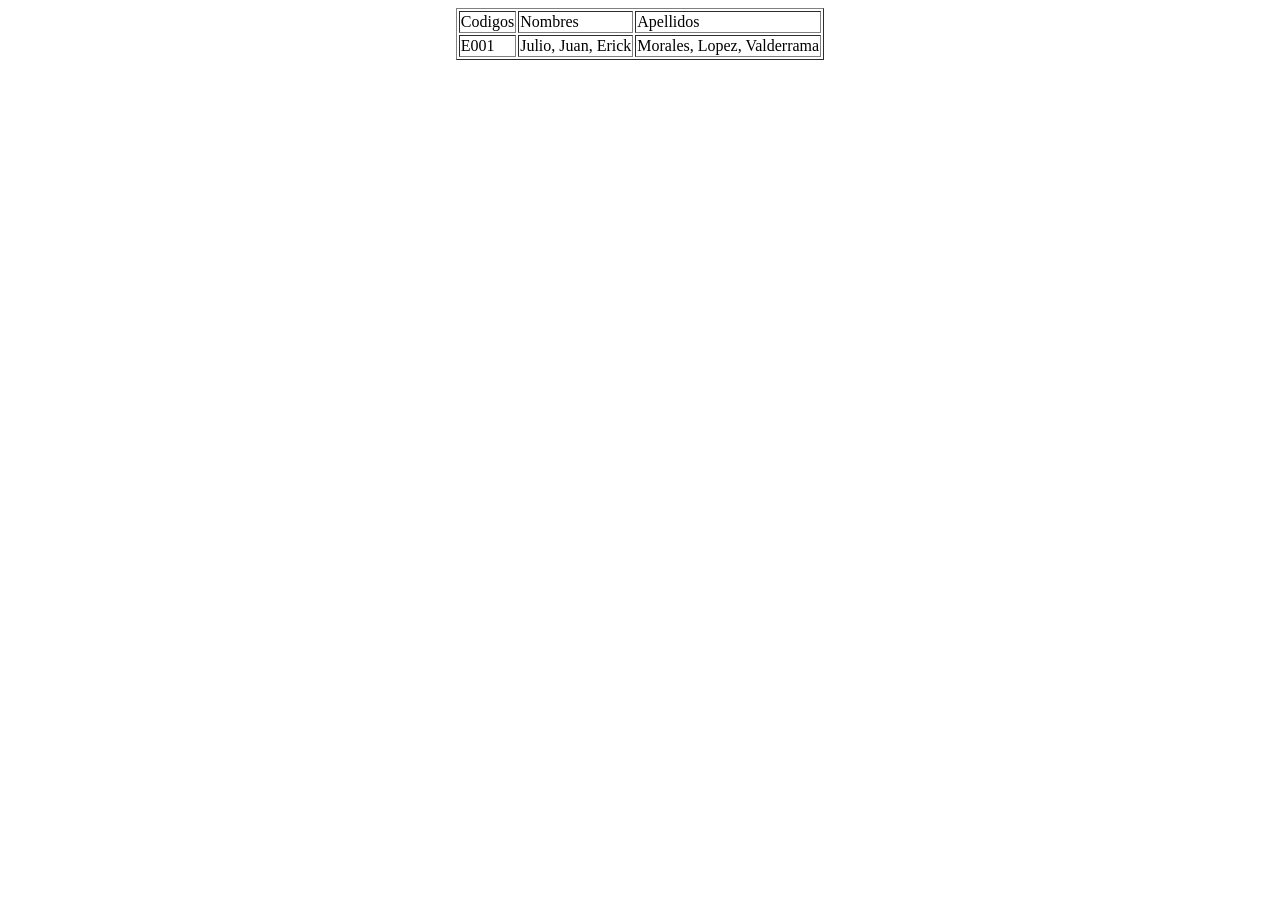
<file: index.html>
<html>
   <head>
      <Title>Pagina de Alex Huaraya</title>
   </head>
    <body> <center>
              <table border 15>
                       <tr>
                            <td>Codigos</td>
                            <td>Nombres</td>
                            <td>Apellidos</td>
                       </tr>
                       <tr> 
                            <td> E001</td>
                            <td>Julio, Juan, Erick</td>
                            <td>Morales, Lopez, Valderrama</td>



                       </tr>
             </table>
   </body>
</html>
</file>
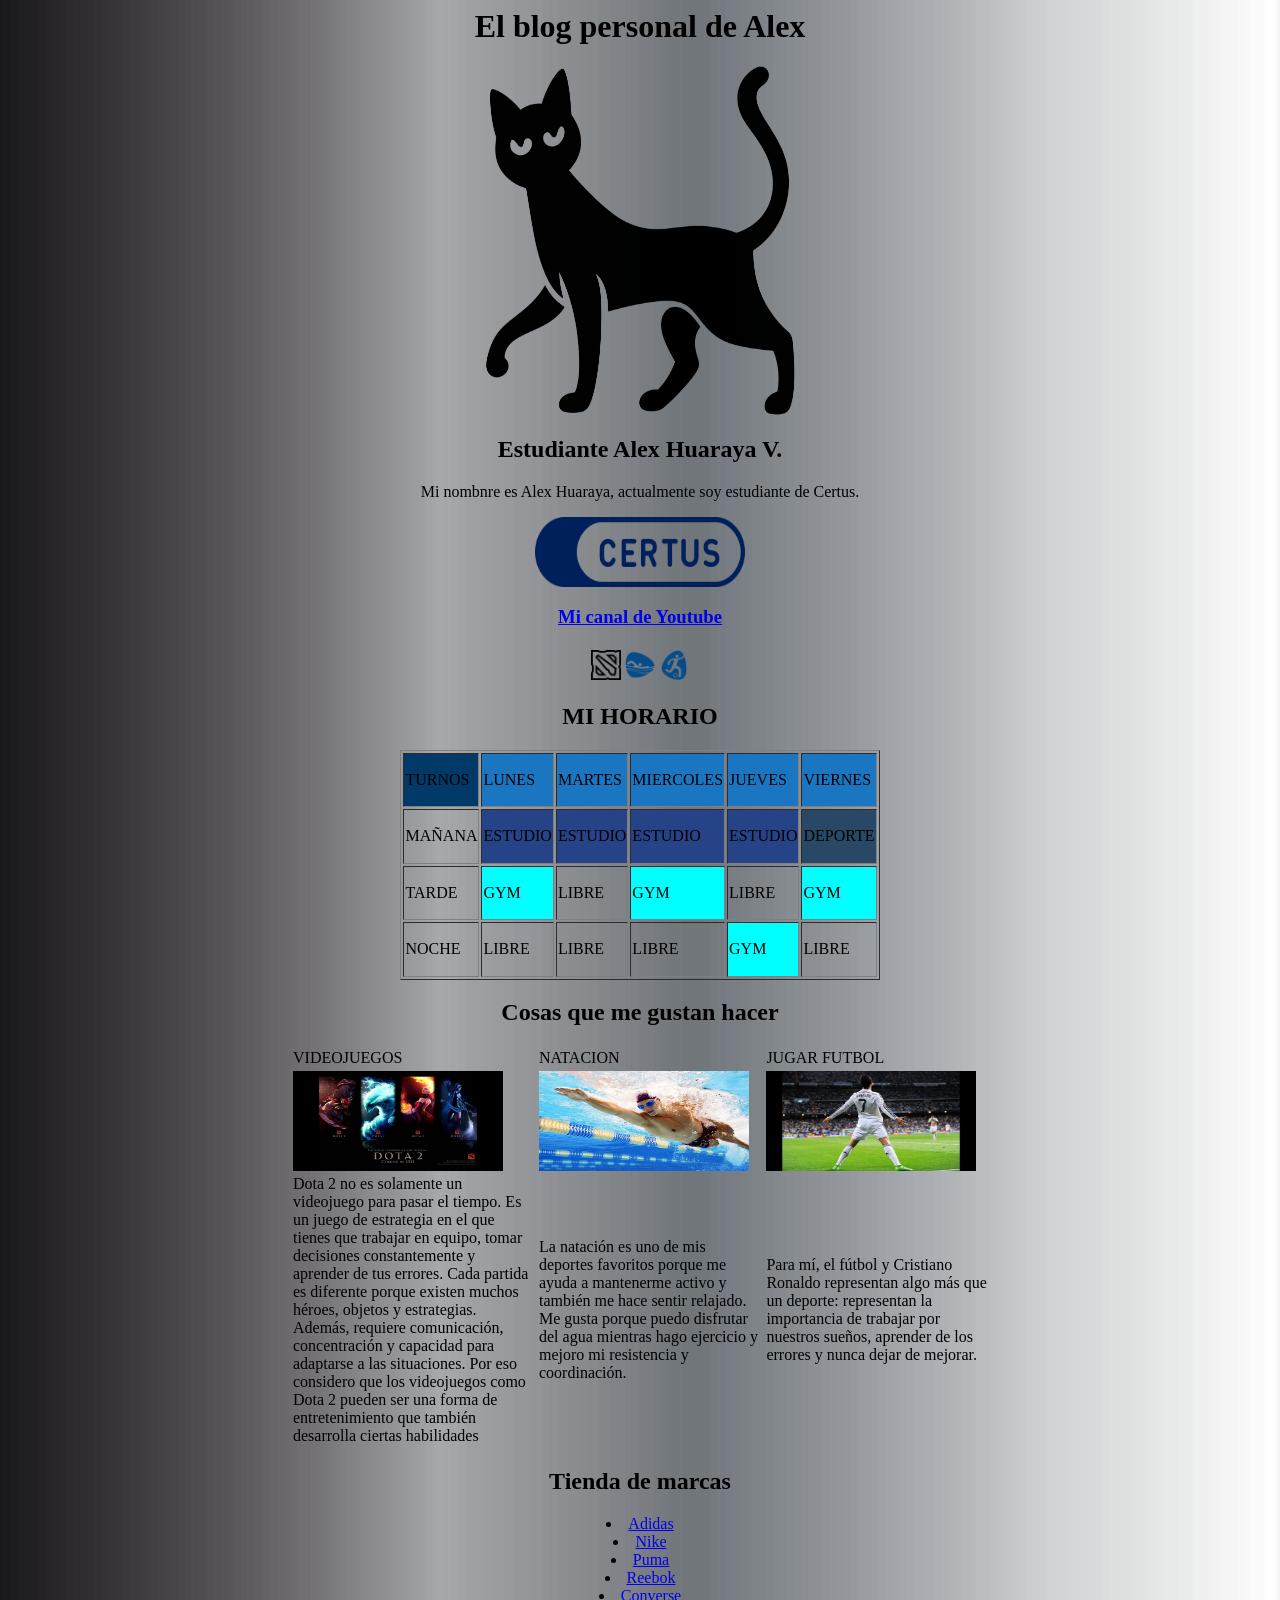
<file: paginaoficial/index.html>
<html>
   <head>
      <Title>Pagina de Alex Huaraya</title>
   </head>
    <body bgcolor="4B99E3" background="img/Silver.webp">
      <center>

         <h1>El blog personal de Alex</h1>
         <img src="img/gato1.png" width="350" height="350">
         
         <h2>Estudiante Alex Huaraya V.</h2>

         <p>Mi nombnre es Alex Huaraya, actualmente soy estudiante de Certus.</p>

         <img src="img/certuslogo.png" width="210" height="70">

          <h3>
            <a href="https://www.youtube.com/@alexsc4176" target="_blank"> Mi canal de Youtube</a></h3>

          <table>
            <tr>
               <td>
                  <a href="https://www.youtube.com/watch?v=40kk0nqQ2yo">
                     <img src="img/Black.png" height="30" width="30"></a> </td>
               <td>
                  <a href="https://www.youtube.com/watch?v=6xh1HVzAIR8">
                     <img src="img/Natacion.png" height="30" width="30"></a> </td>
               <td>
                  <a href="https://www.youtube.com/watch?v=1cJ1IU_ipt0">
                     <img src="img/CR7.png" height="30" width="30"></a> </td>
            </tr>
          </table>
         

         <h2>MI HORARIO</h2>

              <table border="1" height="230" width="400"
                       <tr>
                        <td bgcolor="#013969">TURNOS</td>
                        <td bgcolor="#1B76C2">LUNES</td>
                        <td bgcolor="#1B76C2">MARTES</td>   
                        <td bgcolor="#1B76C2">MIERCOLES</td>
                        <td bgcolor="#1B76C2">JUEVES</td>
                        <td bgcolor="#1B76C2">VIERNES</td>
                            </tr>
                             <tr>
                        <td>MAÑANA</td>
                        <td bgcolor="#264387">ESTUDIO</td>
                        <td bgcolor="#264387">ESTUDIO</td>
                        <td bgcolor="#264387">ESTUDIO</td>
                        <td bgcolor="#264387">ESTUDIO</td>
                        <td bgcolor="#294866">DEPORTE</td>
                            </tr> <tr>
                        <td>TARDE</td>
                        <td bgcolor="cyan" forecolor="white">GYM</td>
                        <td>LIBRE</td>
                        <td bgcolor="cyan" forecolor="white">GYM</td>
                        <td>LIBRE</td>
                        <td bgcolor="cyan" forecolor="white">GYM</td>
                            </tr>  
                        <td>NOCHE</td>
                        <td>LIBRE</td>
                        <td>LIBRE</td>
                        <td>LIBRE</td>
                        <td bgcolor="cyan" forecolor="white">GYM</td>
                        <td>LIBRE</td>
                           </tr>
         
             </table>
      <h2>Cosas que me gustan hacer</h2>
      <table width="700">
         <tr>
         <td> <font color="green" face="Arial Black"></font>VIDEOJUEGOS</td>
         <td> <font color="yellow" face="Arial Black"></font>NATACION</td>
         <td> <face="Arial Black"> JUGAR FUTBOL</td>
         </tr>
         <tr>
            <td><img src="img/Dota2.jpg" width="210" height="100"> </td>
            <td><img src="img/Natacion.jpg" width="210" height="100"> </td>
            <td><img src="img/Futbol.jpg" width="210" height="100"> </td>
         </tr>
         <tr>
         <td><p>Dota 2 no es solamente un videojuego para pasar el tiempo. Es un juego de estrategia en el que tienes que trabajar en equipo, tomar decisiones constantemente y aprender de tus errores. Cada partida es diferente porque existen muchos héroes, objetos y estrategias. Además, requiere comunicación, concentración y capacidad para adaptarse a las situaciones. Por eso considero que los videojuegos como Dota 2 pueden ser una forma de entretenimiento que también desarrolla ciertas habilidades</p></td>
         <td><p>La natación es uno de mis deportes favoritos porque me ayuda a mantenerme activo y también me hace sentir relajado. Me gusta porque puedo disfrutar del agua mientras hago ejercicio y mejoro mi resistencia y coordinación.</p></td>
         <td><p>Para mí, el fútbol y Cristiano Ronaldo representan algo más que un deporte: representan la importancia de trabajar por nuestros sueños, aprender de los errores y nunca dejar de mejorar.</p></td>
         </tr>
      </table>
      <table>

         <h2> Tienda de marcas</h2>
         <u1>
            <li><a href="https://www.adidas.pe/">Adidas</a></li>
            <li><a href="https://www.nike.com.pe/">Nike</a></li>
            <li><a href="https://pe.puma.com/">Puma</a></li>
            <li><a href="https://www.reebok.pe/">Reebok</a></li>
            <li><a href="https://www.converse.com.pe/">Converse</a></li>
            <li><a href="https://vans.com.pe/">Vans</a></li>

         </u1>
 


      </table>









   </body>
</html>
</file>
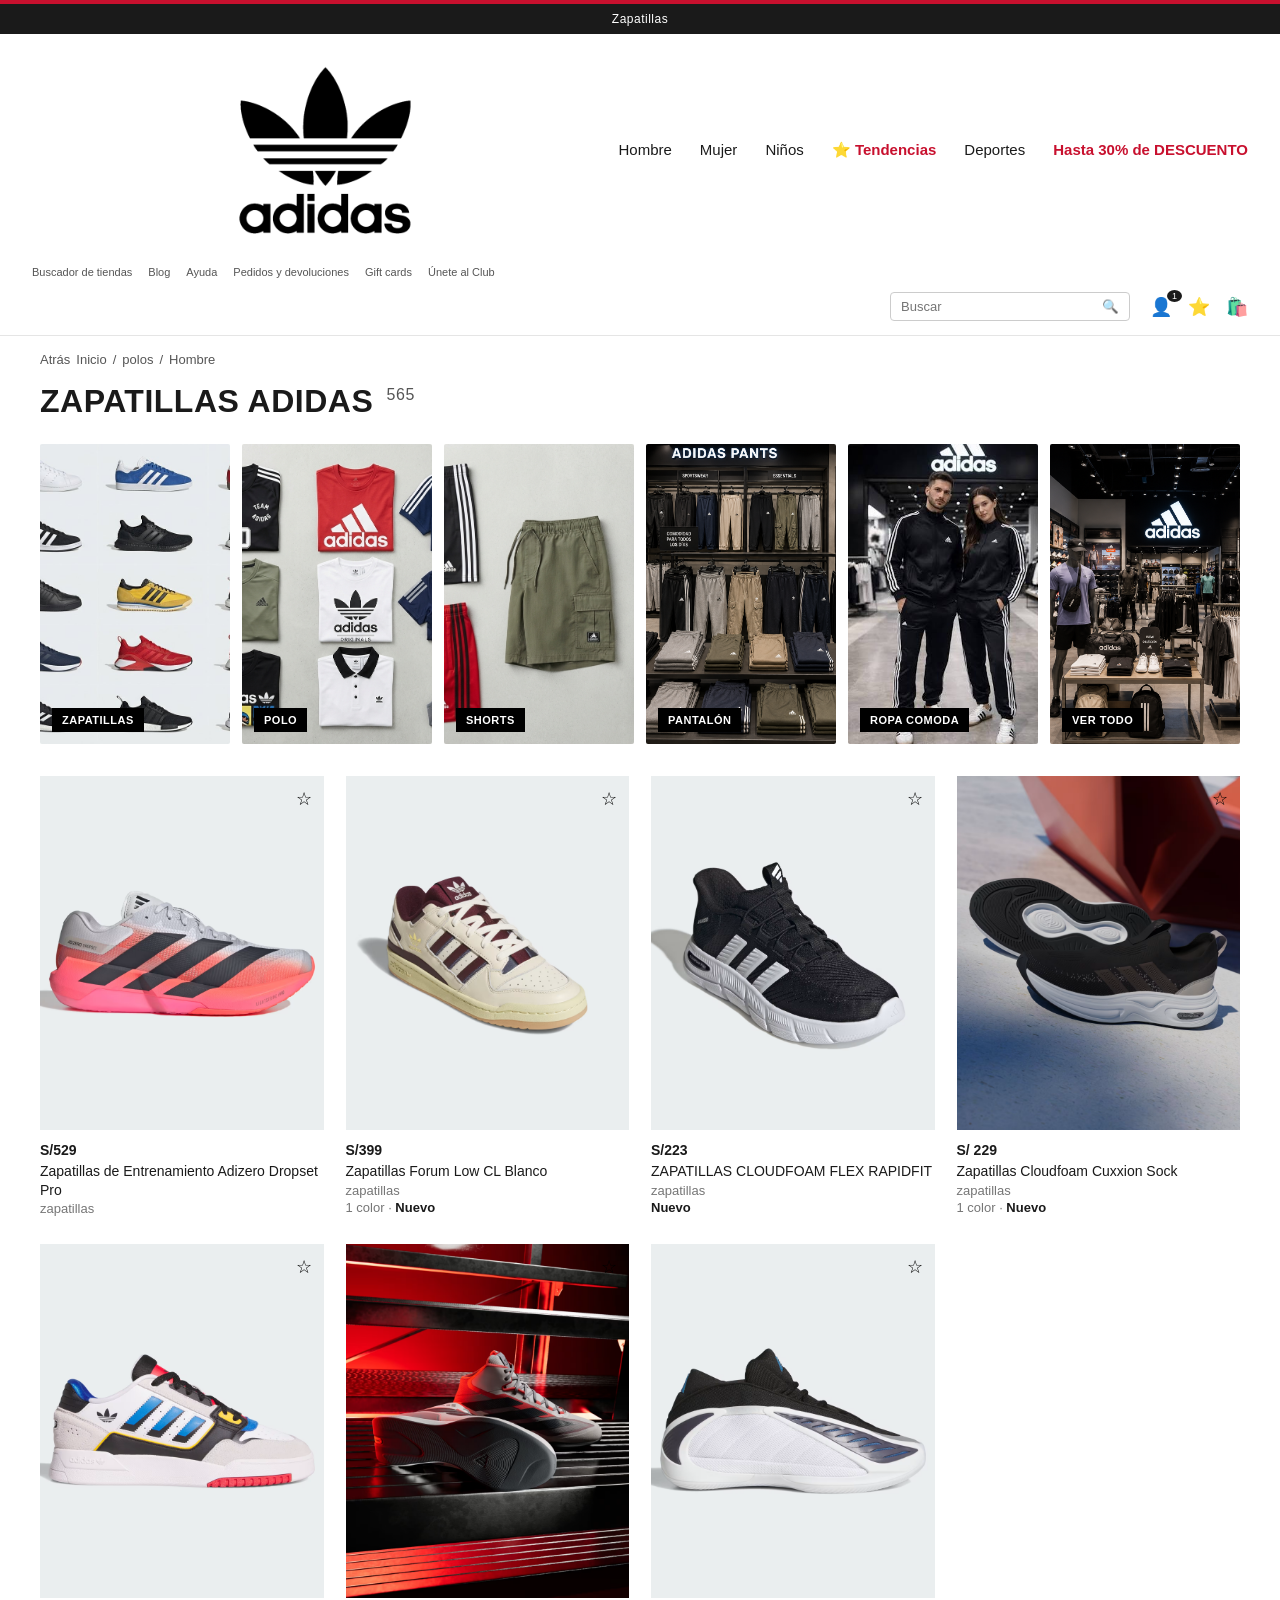
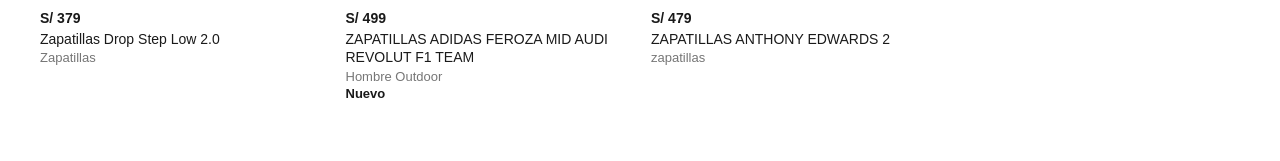
<file: team6/pagina.html>
<!DOCTYPE html>
    <html lang="en">
    <head>
        <meta charset="UTF-8">
        <meta name="viewport" content="width=device-width, initial-scale=1.0">
        <title>ZAPATILLAS ADIDAS</title>
        <link rel="stylesheet" href="css/styles.css">
    </head>
    <body>

        <!--barra superior-->
        <div class="promo-bar">
            <span>Zapatillas</span>
        </div>

        <!--Header-->
        <header class="header">
        <div class="header-top">
        <div class="logo"></div><img src="img/pngwing.com.png" alt="Logo de la tienda" width="200" height="auto"> 
        <nav class="main-nav">
            <a href="#">Hombre</a>
            <a href="#">Mujer</a>
            <a href="#">Niños</a>
            <a href="#" class="highlight">⭐ Tendencias</a>
            <a href="#">Deportes</a>
            <a href="#" class="sale">Hasta 30% de DESCUENTO</a>
        </nav>
        <div class="header-links">
            <a href="#">Buscador de tiendas</a>
            <a href="#">Blog</a>
            <a href="#">Ayuda</a>
            <a href="#">Pedidos y devoluciones</a>
            <a href="#">Gift cards</a>
            <a href="#">Únete al Club</a>
        </div>
    </div>

    <div class="header-bottom">
        <div class="search-box">
            <input type="text" placeholder="Buscar">
            <button class="search-btn" aria-label="Buscar">🔍</button>
        </div>
        <div class="icon-group">
            <span class="icon">👤<sup>1</sup></span>
            <span class="icon">⭐</span>
            <span class="icon">🛍️</span>
        </div>
    </div>
    </header>

    <main>

        <div class="breadcrumb">
            <a href="#">Atrás</a>
            <a href="#">Inicio</a> / <a href="#">polos</a> / <span>Hombre</span>
        </div>

        <div class="page-title">
            <h1>ZAPATILLAS ADIDAS <sup>565</sup></h1>
        </div>

        <section class="category-grid">
            <a class="category-card" href="#">
            <div class="category-img"><img src="img/zapatilla1.jpg" alt="calzado"></div>
            <span>ZAPATILLAS</span>
            </a>
            <a class="category-card" href="#">
                <div class="category-img"><img src="img/polo1.jpeg" alt="Polo"></div>
                <span>POLO</span>
            </a>
            <a class="category-card" href="#">
                <div class="category-img"><img src="img/short1.jpeg" alt="Shorts"></div>
                <span>SHORTS</span>
            </a>
            <a class="category-card" href="#">  
                <div class="category-img"><img src="img/pantalones1.png" alt="Pantalón"></div>
                <span>PANTALÓN</span>
            </a>
            <a class="category-card" href="#">
                <div class="category-img"><img src="img/comoda.jpg" alt="Ropa cómoda"></div>
                <span>ROPA COMODA</span>
            </a>
            <a class="category-card" href="#">
                <div class="category-img"><img src="img/Tienda1.png" alt="Ver todo"></div>
                <span>VER TODO</span>
            </a>
        </section>

        <section class="product-grid">
            <article class="product-card">
                <button class="wishlist-btn" aria-label="Agregar a favoritos">☆</button>
                <div class="product-img">
                    <img src="img/AdizeroDropsetProPlomoKK1550_01_00_standard.avif" alt="Zapatillas de Entrenamiento Adizero Dropset Pro">
                </div>
                <div class="product-info">
                    <span class="price">S/529</span>
                    <h3>Zapatillas de Entrenamiento Adizero Dropset Pro</h3>
                    <p class="category-tag">zapatillas</p>
                </div>
        </article>

        <article class="product-card">
            <button class="wishlist-btn" aria-label="Agregar a favoritos">☆</button>
            <div class="product-img">
                <img src="img/ZapatillasForumLowCLBlancoKH729304standard.avif" alt="Zapatillas Forum Low CL Blanco">
            </div>
            <div class="product-info">
                <span class="price">S/399</span>
                <h3>Zapatillas Forum Low CL Blanco</h3>
                <p class="category-tag">zapatillas</p>
                <p class="meta">1 color · <span class="new">Nuevo</span> </p>
            </div>
        </article>

        <article class="product-card">
            <button class="wishlist-btn" aria-label="Agregar a favoritos">☆</button>
            <div class="product-img">
                <img src="img/ZAPATILLASCLOUDFOAMFLEXRAPIDFITNegroHP700204standard.avif" alt="ZAPATILLAS CLOUDFOAM FLEX RAPIDFIT">
            </div>
            <div class="product-info">
                <span class="price">S/223</span>
                <h3>ZAPATILLAS CLOUDFOAM FLEX RAPIDFIT</h3>
                <p class="category-tag">zapatillas</p>
                <p class="meta"><span class="new">Nuevo</span></p>
            </div>
        </article>

        <article class="product-card">
            <button class="wishlist-btn" aria-label="Agregar a favoritos">☆</button>
            <div class="product-img">
                <img src="img/ZapatillasCloudfoamCuxxionSockNegroKI9692HM4.avif" alt="Zapatillas Cloudfoam Cuxxion Sock">
            </div>
            <div class="product-info">
                <span class="price">S/ 229</span>
                <h3>Zapatillas Cloudfoam Cuxxion Sock</h3>
                <p class="category-tag">zapatillas</p>
                <p class="meta">1 color · <span class="new">Nuevo</span></p>
            </div>
        </article>

        <article class="product-card">
            <button class="wishlist-btn" aria-label="Agregar a favoritos">☆</button>
            <div class="product-img">
            <img src="img/ZapatillasDropStepLow20BlancoKZ934901010standard.avif" alt="Zapatillas Drop Step Low 2.0">
            </div>
            <div class="product-info">
            <span class="price">S/ 379</span>
            <h3>Zapatillas Drop Step Low 2.0</h3>
            <p class="category-tag">Zapatillas</p>
            </div>
        </article>

        <article class="product-card">
            <button class="wishlist-btn" aria-label="Agregar a favoritos">☆</button>
            <div class="product-img">
            <img src="img/ZAPATILLASADIDASFEROZAMIDAUDIREVOLUTF1TEAMBlancoKJ6174HM4.avif" alt="ZAPATILLAS ADIDAS FEROZA MID AUDI REVOLUT F1 TEAM">
            </div>
            <div class="product-info">
            <span class="price">S/ 499</span>
            <h3>ZAPATILLAS ADIDAS FEROZA MID AUDI REVOLUT F1 TEAM</h3>
            <p class="category-tag">Hombre Outdoor</p>
            <p class="meta"><span class="new">Nuevo</span></p>
            </div>
        </article>

        <article class="product-card">
            <button class="wishlist-btn" aria-label="Agregar a favoritos">☆</button>
            <div class="product-img">
            <img src="img/ZAPATILLASANTHONYEDWARDS2BlancoQ94930100standard.avif" alt="ZAPATILLAS ANTHONY EDWARDS 2">
            </div>
            <div class="product-info">
            <span class="price">S/ 479</span>
            <h3>ZAPATILLAS ANTHONY EDWARDS 2</h3>
            <p class="category-tag">zapatillas</p>
            </div>
        </article>

        </section>

    </main>

    </body>
    </html>
</file>
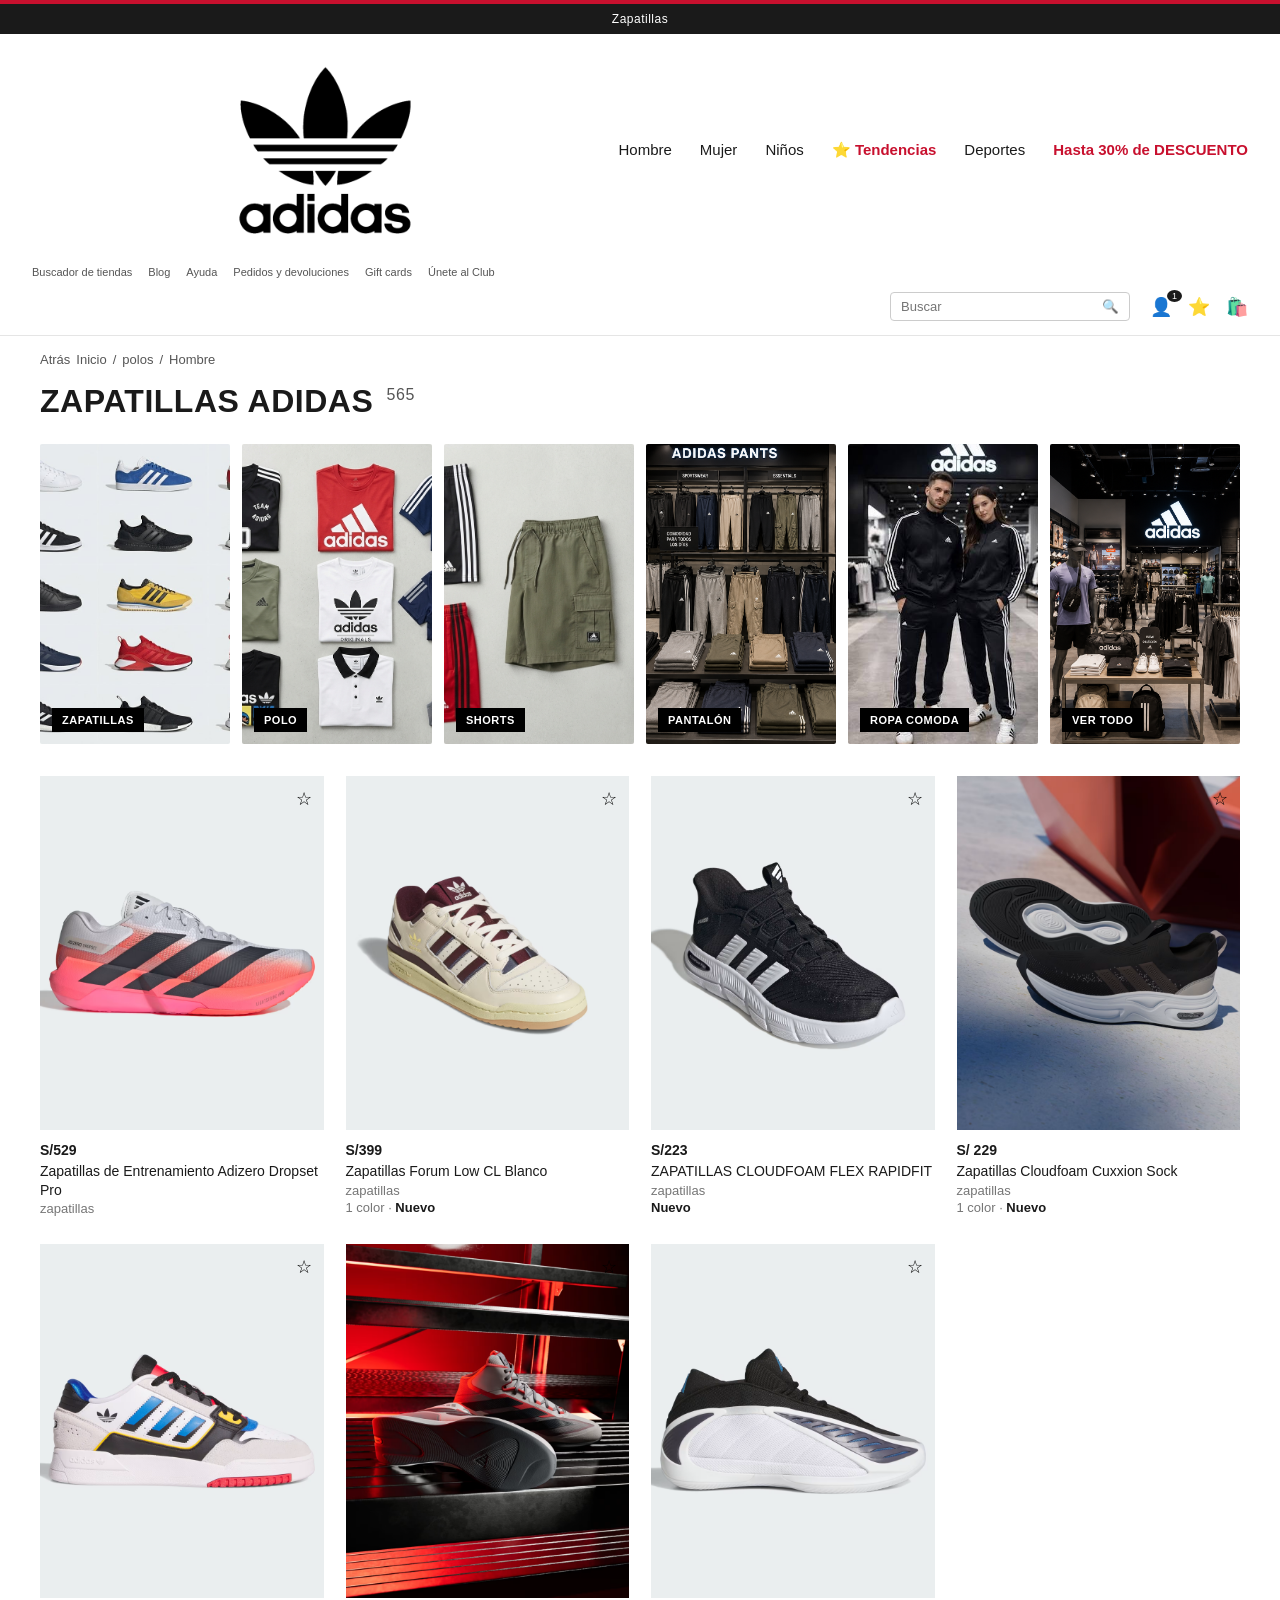
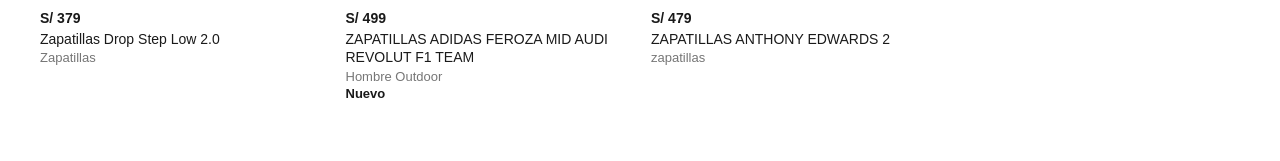
<file: team6/pagina1.html>
<!DOCTYPE html>
    <html lang="en">
    <head>
        <meta charset="UTF-8">
        <meta name="viewport" content="width=device-width, initial-scale=1.0">
        <title>ZAPATILLAS ADIDAS</title>
        <link rel="stylesheet" href="css/styles.css">
    </head>
    <body>

        <!--barra superior-->
        <div class="promo-bar">
            <span>Zapatillas</span>
        </div>

        <!--Header-->
        <header class="header">
        <div class="header-top">
        <div class="logo"></div><img src="img/pngwing.com.png" alt="Logo de la tienda" width="200" height="auto"> 
        <nav class="main-nav">
            <a href="#">Hombre</a>
            <a href="#">Mujer</a>
            <a href="#">Niños</a>
            <a href="#" class="highlight">⭐ Tendencias</a>
            <a href="#">Deportes</a>
            <a href="#" class="sale">Hasta 30% de DESCUENTO</a>
        </nav>
        <div class="header-links">
            <a href="#">Buscador de tiendas</a>
            <a href="#">Blog</a>
            <a href="#">Ayuda</a>
            <a href="#">Pedidos y devoluciones</a>
            <a href="#">Gift cards</a>
            <a href="#">Únete al Club</a>
        </div>
    </div>

    <div class="header-bottom">
        <div class="search-box">
            <input type="text" placeholder="Buscar">
            <button class="search-btn" aria-label="Buscar">🔍</button>
        </div>
        <div class="icon-group">
            <span class="icon">👤<sup>1</sup></span>
            <span class="icon">⭐</span>
            <span class="icon">🛍️</span>
        </div>
    </div>
    </header>

    <main>

        <div class="breadcrumb">
            <a href="#">Atrás</a>
            <a href="#">Inicio</a> / <a href="#">polos</a> / <span>Hombre</span>
        </div>

        <div class="page-title">
            <h1>ZAPATILLAS ADIDAS <sup>565</sup></h1>
        </div>

        <section class="category-grid">
            <a class="category-card" href="#">
            <div class="category-img"><img src="img/zapatilla1.jpg" alt="calzado"></div>
            <span>ZAPATILLAS</span>
            </a>
            <a class="category-card" href="#">
                <div class="category-img"><img src="img/polo1.jpeg" alt="Polo"></div>
                <span>POLO</span>
            </a>
            <a class="category-card" href="#">
                <div class="category-img"><img src="img/short1.jpeg" alt="Shorts"></div>
                <span>SHORTS</span>
            </a>
            <a class="category-card" href="#">  
                <div class="category-img"><img src="img/pantalones1.png" alt="Pantalón"></div>
                <span>PANTALÓN</span>
            </a>
            <a class="category-card" href="#">
                <div class="category-img"><img src="img/comoda.jpg" alt="Ropa cómoda"></div>
                <span>ROPA COMODA</span>
            </a>
            <a class="category-card" href="#">
                <div class="category-img"><img src="img/Tienda1.png" alt="Ver todo"></div>
                <span>VER TODO</span>
            </a>
        </section>

        <section class="product-grid">
            <article class="product-card">
                <button class="wishlist-btn" aria-label="Agregar a favoritos">☆</button>
                <div class="product-img">
                    <img src="img/AdizeroDropsetProPlomoKK1550_01_00_standard.avif" alt="Zapatillas de Entrenamiento Adizero Dropset Pro">
                </div>
                <div class="product-info">
                    <span class="price">S/529</span>
                    <h3>Zapatillas de Entrenamiento Adizero Dropset Pro</h3>
                    <p class="category-tag">zapatillas</p>
                </div>
        </article>

        <article class="product-card">
            <button class="wishlist-btn" aria-label="Agregar a favoritos">☆</button>
            <div class="product-img">
                <img src="img/ZapatillasForumLowCLBlancoKH729304standard.avif" alt="Zapatillas Forum Low CL Blanco">
            </div>
            <div class="product-info">
                <span class="price">S/399</span>
                <h3>Zapatillas Forum Low CL Blanco</h3>
                <p class="category-tag">zapatillas</p>
                <p class="meta">1 color · <span class="new">Nuevo</span> </p>
            </div>
        </article>

        <article class="product-card">
            <button class="wishlist-btn" aria-label="Agregar a favoritos">☆</button>
            <div class="product-img">
                <img src="img/ZAPATILLASCLOUDFOAMFLEXRAPIDFITNegroHP700204standard.avif" alt="ZAPATILLAS CLOUDFOAM FLEX RAPIDFIT">
            </div>
            <div class="product-info">
                <span class="price">S/223</span>
                <h3>ZAPATILLAS CLOUDFOAM FLEX RAPIDFIT</h3>
                <p class="category-tag">zapatillas</p>
                <p class="meta"><span class="new">Nuevo</span></p>
            </div>
        </article>

        <article class="product-card">
            <button class="wishlist-btn" aria-label="Agregar a favoritos">☆</button>
            <div class="product-img">
                <img src="img/ZapatillasCloudfoamCuxxionSockNegroKI9692HM4.avif" alt="Zapatillas Cloudfoam Cuxxion Sock">
            </div>
            <div class="product-info">
                <span class="price">S/ 229</span>
                <h3>Zapatillas Cloudfoam Cuxxion Sock</h3>
                <p class="category-tag">zapatillas</p>
                <p class="meta">1 color · <span class="new">Nuevo</span></p>
            </div>
        </article>

        <article class="product-card">
            <button class="wishlist-btn" aria-label="Agregar a favoritos">☆</button>
            <div class="product-img">
            <img src="img/ZapatillasDropStepLow20BlancoKZ934901010standard.avif" alt="Zapatillas Drop Step Low 2.0">
            </div>
            <div class="product-info">
            <span class="price">S/ 379</span>
            <h3>Zapatillas Drop Step Low 2.0</h3>
            <p class="category-tag">Zapatillas</p>
            </div>
        </article>

        <article class="product-card">
            <button class="wishlist-btn" aria-label="Agregar a favoritos">☆</button>
            <div class="product-img">
            <img src="img/ZAPATILLASADIDASFEROZAMIDAUDIREVOLUTF1TEAMBlancoKJ6174HM4.avif" alt="ZAPATILLAS ADIDAS FEROZA MID AUDI REVOLUT F1 TEAM">
            </div>
            <div class="product-info">
            <span class="price">S/ 499</span>
            <h3>ZAPATILLAS ADIDAS FEROZA MID AUDI REVOLUT F1 TEAM</h3>
            <p class="category-tag">Hombre Outdoor</p>
            <p class="meta"><span class="new">Nuevo</span></p>
            </div>
        </article>

        <article class="product-card">
            <button class="wishlist-btn" aria-label="Agregar a favoritos">☆</button>
            <div class="product-img">
            <img src="img/ZAPATILLASANTHONYEDWARDS2BlancoQ94930100standard.avif" alt="ZAPATILLAS ANTHONY EDWARDS 2">
            </div>
            <div class="product-info">
            <span class="price">S/ 479</span>
            <h3>ZAPATILLAS ANTHONY EDWARDS 2</h3>
            <p class="category-tag">zapatillas</p>
            </div>
        </article>

        </section>

    </main>

    </body>
    </html>
</file>
<file: team6/css/styles.css>
* {
margin: 0;
padding: 0;
box-sizing: border-box;
}

body {
    font-family: 'helvetica neve', Arial, sans-serif;
    color: #1a1a1a;
    background: #fff;
}

a{
    color: inherit;
    text-decoration: none;
}

.promo-bar {
    background-color: #1a1a1a;
    color: #fff;
    text-align: center;
    font-size: 12px;
    letter-spacing: 0.5px;
    padding: 8px 12px;
    border-top: 4px solid #c8102e;
}


.header {
    border-bottom: 1px solid #e5e5e5;
    padding: 16px 32px 0;
}

.header-top {
    display: flex;
    align-items: center;
    justify-content: space-between;
    flex-wrap: wrap;
    gap: 16px;
}

.logo {
    font-weight: 800;
    font-size: 22px;
    letter-spacing: 1px;
}

.main-nav .sale {
    color: #c8102e;
    font-weight: 700;
}

.main-nav {
    display: flex;
    gap: 28px;
    font-size: 15px;
    font-weight: 500;
}

.main-nav a:hover {
    text-decoration: underline;
}

.main-nav .highlight{
    color:#c8102e;
    font-weight: 700;
}

.header-links {
    display: flex;
    gap: 16px;
    font-size: 11px;
    color: #555;
    justify-content: flex-end;
}

.header-bottom {
    display: flex;
    align-items: center;
    justify-content: flex-end;
    gap: 20px;
    padding: 14px 0;
}

.search-box {
    display: flex;
    align-items: center;
    border: 1px solid #ccc;
    border-radius: 4px;
    padding: 6px 10px;
    width: 240px;
}

.search-box input {
    border: none;
    outline: none;
    flex: 1;
    font-size: 13px;
}

.search-btn {
    background: none;
    border: none;
    cursor: pointer;
}

.icon-group {
    display: flex;
    gap: 16px;
    font-size: 18px;
}

.icon {
     position: relative;
    cursor: pointer;
}

.icon sup {
    position: absolute;
    top: -6px;
    right: -10px;
    background: #1a1a1a;
    color: #fff;
    font-size: 9px;
    border-radius: 50%;
    padding: 1px 5px;
}


main {
    max-width: 1400px;
    margin: 0 auto;
    padding: 0 32px;
}

.breadcrumb {
    display: flex;
    gap: 6px;
    font-size: 13px;
    color: #555;
    padding: 16px 0 8px;
}

.breadcrumb a:hover {
    text-decoration: underline
}

.page-title h1 {
    font-size: 32px;
    font-weight: 800;
    letter-spacing: 0.5px;
    margin: 8px 0 24px;
}

.page-title sup {
    font-size: 16px;
    font-weight: 400;
    color: #555;
    margin-left: 4px;
}


/*----Categorias-----*/
.category-grid {
    display: grid;
    grid-template-columns: repeat(6, 1fr);
    gap: 12px;
    margin-bottom: 32px;
}

.category-card {
    position: relative;
    display: block;
    overflow: hidden;
    border-radius: 2px;
}

.category-img img{
    transition: transform 0.3s ease;
}

.category-img {
    aspect-ratio: 3 / 4;
    background: #d9d9d9;
    overflow: hidden;
    min-height: 300px;
}

.category-img img { 
    width: 100%;
    height: 100%;
    object-fit: cover;
    display: block;
    transition: transform 0.3s ease; 
}


.category-card span{
position: absolute;
bottom: 12px;
left: 12px;
background: #000;
color: #fff;
font-size: 11px;
font-weight: 700;
letter-spacing: 0.5px;
padding: 6px 10px;
}

/*----- filtros rapidos-----*/
.quick-filters {
    display: flex;
    gap: 28px;
    border-bottom: 1px solid #e5e5e5;
    margin-bottom: 16px;
    padding-bottom: 12px;
    font-size: 14px;
    color: #555;
    overflow-x: auto;
}

.quick-filters a {
    white-space: nowrap;
    padding-bottom: 12px;
}

.quick-filters a.active {
    color: #1a1a1a;
    font-weight: 700;
    border-bottom: 2px solid #1a1a1a;
}


/*----- barra de filtros selecionados -----*/
.filter-bar{
    display: flex;
    align-items: center;
    justify-content: space-between;
    margin-bottom: 24px;
}

.active-filters {
    display: flex;
    gap: 8px;
}

.tag {
    background: #1a1a1a;
    color: #fff;
    font-size: 12px;
    font-weight: 600;
    padding: 8px 14px;
    border-radius: 2px;
}

.filter-sort-btn {
    display: flex;
    align-items: center;
    gap: 8px;
    background: #fff;
    border: 1px solid #1a1a1a;
    padding: 10px 16px;
    font-size: 13px;
    font-weight: 600;
    cursor: pointer;
}

/*-------------grid de productos------------*/
.product-grid {
    display: grid;
    grid-template-columns: repeat(4, 1fr);
    gap: 24px 20px;
    padding-bottom: 60px;
}

.product-card {
    position: relative;
    cursor: pointer;
}

.wishlist-btn {
    position: absolute;
    top: 12px;
    right: 12px;
    z-index: 2;
    background: none;
    border: none;
    font-size: 18px;
    cursor: pointer
}

.product-img {
    aspect-ratio: 4 /5;
    background: #eee;
    margin-bottom: 12px;
    overflow: hidden;
}

.product-img img {
    width: 100%;
    height: 100%;
    object-fit: cover;
    display: block;
    transition: transform 0.3s ease; 
}

.product-img:hover img{
    transform: scale(1.2);
}

.product-info .price {
    font-size: 14px;
    font-weight: 700;
    display: block;
    margin-bottom: 4px;
}

.product-info h3 {
    font-size: 14px;
    font-weight: 400;
    color: #1a1a1a;
    margin-bottom: 2px;
    line-height: 1.3;
}

.category-tag {
    font-size: 13px;
    color: #767676
}

.meta {
    font-size: 13px;
    color: #767676; 
    margin-top: 2px;
}

.meta .new {
    color: #1a1a1a;
    font-weight: 600;
}

/*------- Responsive -------- */
@media (max-width: 1024px) {
    .category-grid {
        grid-template-columns: repeat(3, 1fr);
    }
    .product-grid {
        grid-template-columns: repeat(3, 1fr);
    }
}

@media (max-width: 768px) {
    .header-top {
        flex-direction: column;
        align-items: flex-start;
    }
    .main-nav {
        order: 3;
        width: 100%;
        justify-content: space-between;
    }
    .header-links {
        display: none;
    }
    .category-grid {
        grid-template-columns: repeat(2, 1fr);
    }
    .product-grid {
        grid-template-columns: repeat(2, 1fr);
    }
}

@media (max-width: 480px) {
    .product-grid {
        grid-template-columns: 1fr;
    }
    .category-grid {
        grid-template-columns: repeat(2, 1fr);
    }
}

/* ---------- PC / Pantallas grandes ---------- */

@media (min-width: 1200px) {
    main {
        max-width: 1400px;
        padding: 0 40px;
    }
    .product-grid {
    grid-template-columns: repeat(4, 1fr);
    gap: 28px 22px;
    }
    .category-grid{
        grid-template-columns: repeat(6, 1fr);
    }
}

/* ---------- Laptop ---------- */

@media (min-width: 769px) and (max-width: 1199px) {
    .header {
        padding: 16px 24px 0;
    }
    main{
        padding: 0 24px;
    }
    .main-nav{
        gap: 18px;
        font-size: 14px;
    }
    .search-box {
        width: 200px;
    }
    .category-grid {
        grid-template-columns: repeat(4, 1fr);
        gap: 12px
    }
    .category-img {
        min-height: 250px;
    }
    .product-grid {
        grid-template-columns: repeat(3, 1fr);
        gap: 24px 16px
    }
}

/* ---------- Celular ---------- */

@media (max-width: 400px) {
    body {
        overflow-x: hidden;
        overflow-y: auto;
    }
    .promo-bar {
        font-size: 10px;
        padding: 7px 8px;
    }
    .header {
        padding: 12px 15px 0;
    }
    .header-top {
    flex-direction: column;
    align-items: flex-start;
    gap: 12px
    }
    .logo {
        font-size: 20px;
    }
    .main-nav {
        order: 3;
        width: 100%;
        gap: 16px;
        overflow-x: auto;
        font-size: 13px;
        padding-bottom: 10px;
        scrollbar-width: none;
    }
     .main-nav::-webkit-scrollbar {
        display: none;
    }

    .header-links {
        display: none;
    }

    .header-bottom {
        padding: 10px 0;
        justify-content: space-between;
        gap: 10px;
    }

    .search-box {
        width: 100%;
        max-width: none;
        padding: 6px 8px;
    }

    .icon-group {
        gap: 12px;
        font-size: 17px;
    }

    main {
        padding: 0 15px;
        width: 100%;
    }

    .breadcrumb {
        font-size: 11px;
        padding: 12px 0 6px;
    }

    .page-title h1 {
        font-size: 24px;
        margin: 8px 0 18px;
    }

    .page-title sup {
        font-size: 13px;
    }


    /* CATEGORIAS */

    .category-grid {
        grid-template-columns: repeat(2, 1fr);
        gap: 8px;
        margin-bottom: 24px;
    }

    .category-img {
        min-height: 0;
        aspect-ratio: 3 / 4;
    }

    .category-card span {
        bottom: 8px;
        left: 8px;
        font-size: 10px;
        padding: 5px 7px;
    }


    /* FILTROS */

    .quick-filters {
        gap: 18px;
        font-size: 12px;
        margin-bottom: 12px;
        padding-bottom: 10px;
    }

    .filter-bar {
        flex-direction: column;
        align-items: stretch;
        gap: 10px;
        margin-bottom: 18px;
    }

    .active-filters {
        width: 100%;
        overflow-x: auto;
    }

    .tag {
        font-size: 11px;
        padding: 7px 10px;
        white-space: nowrap;
    }

    .filter-sort-btn {
        width: 100%;
        justify-content: center;
        padding: 9px 12px;
    }


    /* PRODUCTOS */

    .product-grid {
        grid-template-columns: repeat(2, 1fr);
        gap: 22px 10px;
        padding-bottom: 40px;
    }

    .product-img {
        aspect-ratio: 4 / 5;
        margin-bottom: 8px;
    }

    .product-info .price {
        font-size: 13px;
    }

    .product-info h3 {
        font-size: 12px;
    }

    .category-tag,
    .meta {
        font-size: 11px;
    }

    .wishlist-btn {
        top: 7px;
        right: 7px;
        font-size: 16px;
    }
}
</file>
